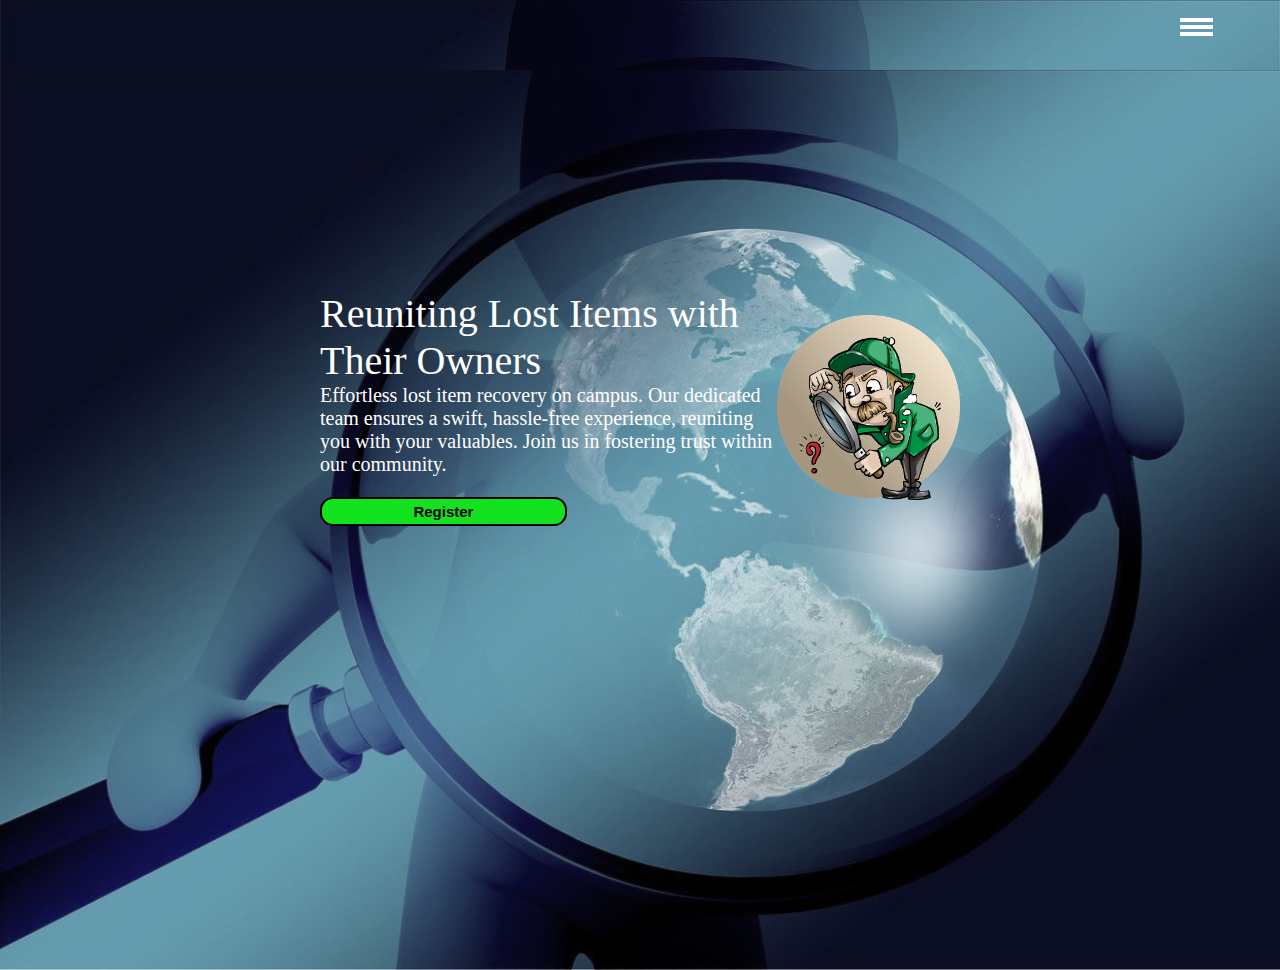
<file: index.html>
<!DOCTYPE html>
<html lang="en">

<head>
    <meta charset="UTF-8">
    <meta name="viewport" content="width=device-width, initial-scale=1.0">
    <title>project_making</title>
    <link rel="stylesheet" href="style.css">
    <link rel="stylesheet" href="media.css">
    
</head>

<body>
    <nav class="navbar background navheight">
        <ul class="navlist v-class">
            <div class="logo"><img src="img/lostlinkup-high-resolution-logo-transparent.png" alt=""></div>
            <li><a href="#Home">Home</a></li>
            <li><a href="Lost.html">Lost items</a></li>
            <li><a href="Found.html">found item</a></li>
            <li><a href="contact.html">Contact us</a></li>
        </ul>
        <div class="rightnav v-class">
           <a href="signup.html"><button class="signup"> sign up</button></a> 
            <a href="signup.html"><button  class="signup">sign in</button></a>
        </div>
<div class="burger">
    <div class="line"></div>
    <div class="line"></div>
    <div class="line"></div>
</div>
    </nav>
    <section class="background firstsection">
        <div class="boxmain">
            <div class="first">
                <p class="text-big">Reuniting Lost Items with Their Owners </p>
                <p class="text-small">Effortless lost item recovery on campus. Our dedicated team ensures a swift, hassle-free experience, reuniting you with your valuables. Join us in fostering trust within our community.
                </p>
               <a href="signup.html"><button class="regbtn">Register</button></a> 
            </div>
            <div class="second">
                <img src="img/detective-1424831_640.png" alt="image ">
            </div>
        </div>
    </section>
   
    <script src="resp.js"></script>
</body>

</html>
</file>
<file: style.css>
* {
    margin: 0;
    padding: 0;
    box-sizing: border-box;
}

.navbar {
    display: flex;
    justify-content: center;
    align-items: center;
    position: sticky;
    top: 0;
    cursor: pointer;

}


.navlist {
    display: flex;
    align-items: center;
    width: 80%;
    /* background: yellow; */
}

.navlist li {
    list-style: none;
    padding: 29px 40px;
    font-size: 20px;
}

.navlist li a {
    text-decoration: none;
    color: rgb(21, 210, 204);
    padding: 8px;

}

.navlist li a:hover {
    border: 2px solid rgb(0, 0, 0);
    color: black;
    background: #07e88e;
    border-radius: 20px;
}

.logo {
    width: 43%;
    display: flex;
    justify-content: center;
    align-items: center;
}

.logo img {
    width: 25%;
}

.rightnav {

    /* background: greenyellow; */
    width: 20%;
    text-align: center;
}

.rightnav button {
    border-radius: 23px;
    padding: 12px 20px;
    margin: 15px 2px;
    background: none;
    color: rgb(255, 255, 255);
}

.signup a {
    text-decoration: none;
    color: #fff;
}

.rightnav button:hover {
    cursor: pointer;
    background-color: rgb(7, 255, 7);
    color: black;
}

.background {
    background: rgba(0, 0, 0, 0.7) url(img/hand-1248053_1280.jpg);
    background-size: cover;
    background-blend-mode: luminosity;
}

.boxmain {
    color: white;
    display: flex;
    justify-content: center;
    align-items: center;
    font-family: 'Times New Roman', Times, serif;
    max-width: 50%;
    margin: auto;
    height: 75%;
}

.firstsection {
    height: 100vh;

}

.first {
    width: 75%;
    display: flex;
    flex-direction: column;
    justify-content: center;
}

.second {
    width: 30%;

}

.second img {

    width: 88%;

    display: block;
    margin: auto;
}

.text-big {
    font-size: 40px;

}

.text-small {
    font-size: 20px;
}

.regbtn {
    width: 18%;
    margin-top: 21px;
    border: 2px solid black;
    color: #000000;
    background: #13e21f;
    border-radius: 13px;
    padding: 4px;
    cursor: pointer;
    font-weight: 700;
    font-size: 15px;
}

.burger {
    display: none;
    position: absolute;
    cursor: pointer;
    right: 5%;
    top: 15px;
}

.line {
    width: 33px;
    background-color: white;
    height: 4px;
    margin: 3px 3px;
}



.input-feilds input :is(:focus, :valid) {
    border-bottom-color: #050605;
}

.input-feilds i {
    position: absolute;
    top: 50%;
    transform: translateY(-50%);
    color: #999;
    font-size: 23px;
    transition: all 0.2s ease;
}

.input-feilds input :is(:focus, :valid)~i {
    color: #050605;
}

.input-feilds i.icon {
    left: 0;

}

.input-feilds i.showhide {
    right: 0;

}
</file>
<file: media.css>
@media only screen and (max-width: 1521px) {
    .navlist {
        flex-direction: column;
    }

    .navbar {
        height: 500px;
        flex-direction: column;
        transition: all 0.5s ease-out;
    }

    .burger {
        display: block;
    }

    .navheight {
        height: 70px;
    }

    .v-class {
        visibility: hidden;
    }
    .regbtn{
        width: 54%;
    }
    .second img{
        width: 100%;
    }
    .logo img {
        width: 35%;
    }
}
@media only screen and (max-width: 500px){
.boxmain{
    flex-direction: column-reverse;

}
.second{

   margin-right: 40px;
}
.second img{
    width: 190%;
    margin-top:70px
}
.signup{
    width: 125%;
}
.text-big{
    text-align:justify;
    font-size: 32px;
}
.text-small{
    text-align: justify;
    font-size: 15px;
}
.first{
    width: 200px;
}
}
</file>
